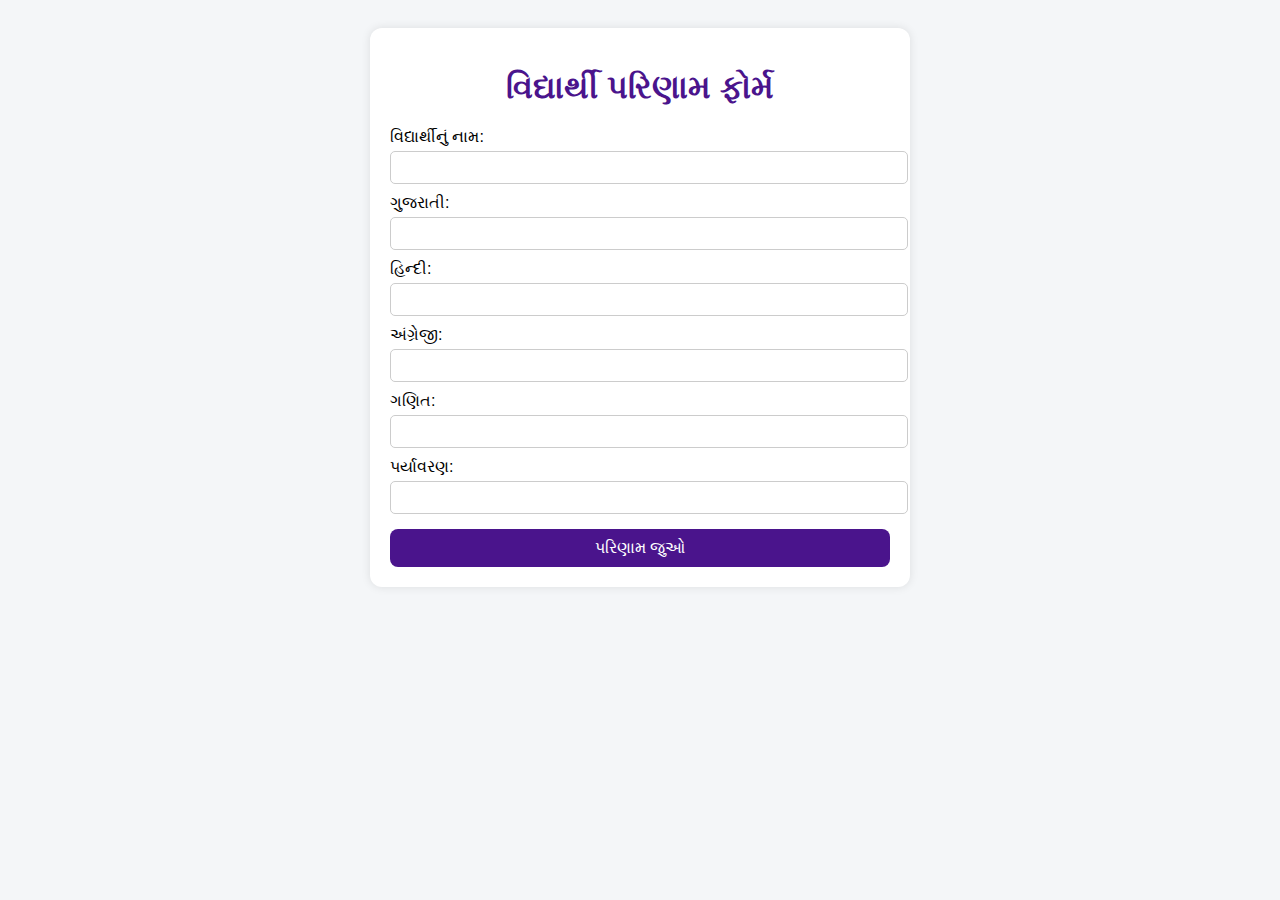
<file: result/index.html>
<!DOCTYPE html>
<html lang="gu">
<head>
  <meta charset="UTF-8">
  <title>મારું પરિણામ</title>
  <link rel="stylesheet" href="style.css">
</head>
<body>
  <div class="container">
    <h1>વિદ્યાર્થી પરિણામ ફોર્મ</h1>
    <form id="resultForm">
      <label>વિદ્યાર્થીનું નામ:</label>
      <input type="text" id="name" required>

      <label>ગુજરાતી:</label>
      <input type="number" id="gujarati" required>

      <label>હિન્દી:</label>
      <input type="number" id="hindi" required>

      <label>અંગ્રેજી:</label>
      <input type="number" id="english" required>

      <label>ગણિત:</label>
      <input type="number" id="math" required>

      <label>પર્યાવરણ:</label>
      <input type="number" id="evs" required>

      <button type="submit">પરિણામ જુઓ</button>
    </form>

    <div id="output" class="result">
      <!-- પરિણામ અહીં બતાશે -->
    </div>
  </div>

  <script src="script.js"></script>
</body>
</html>
</file>
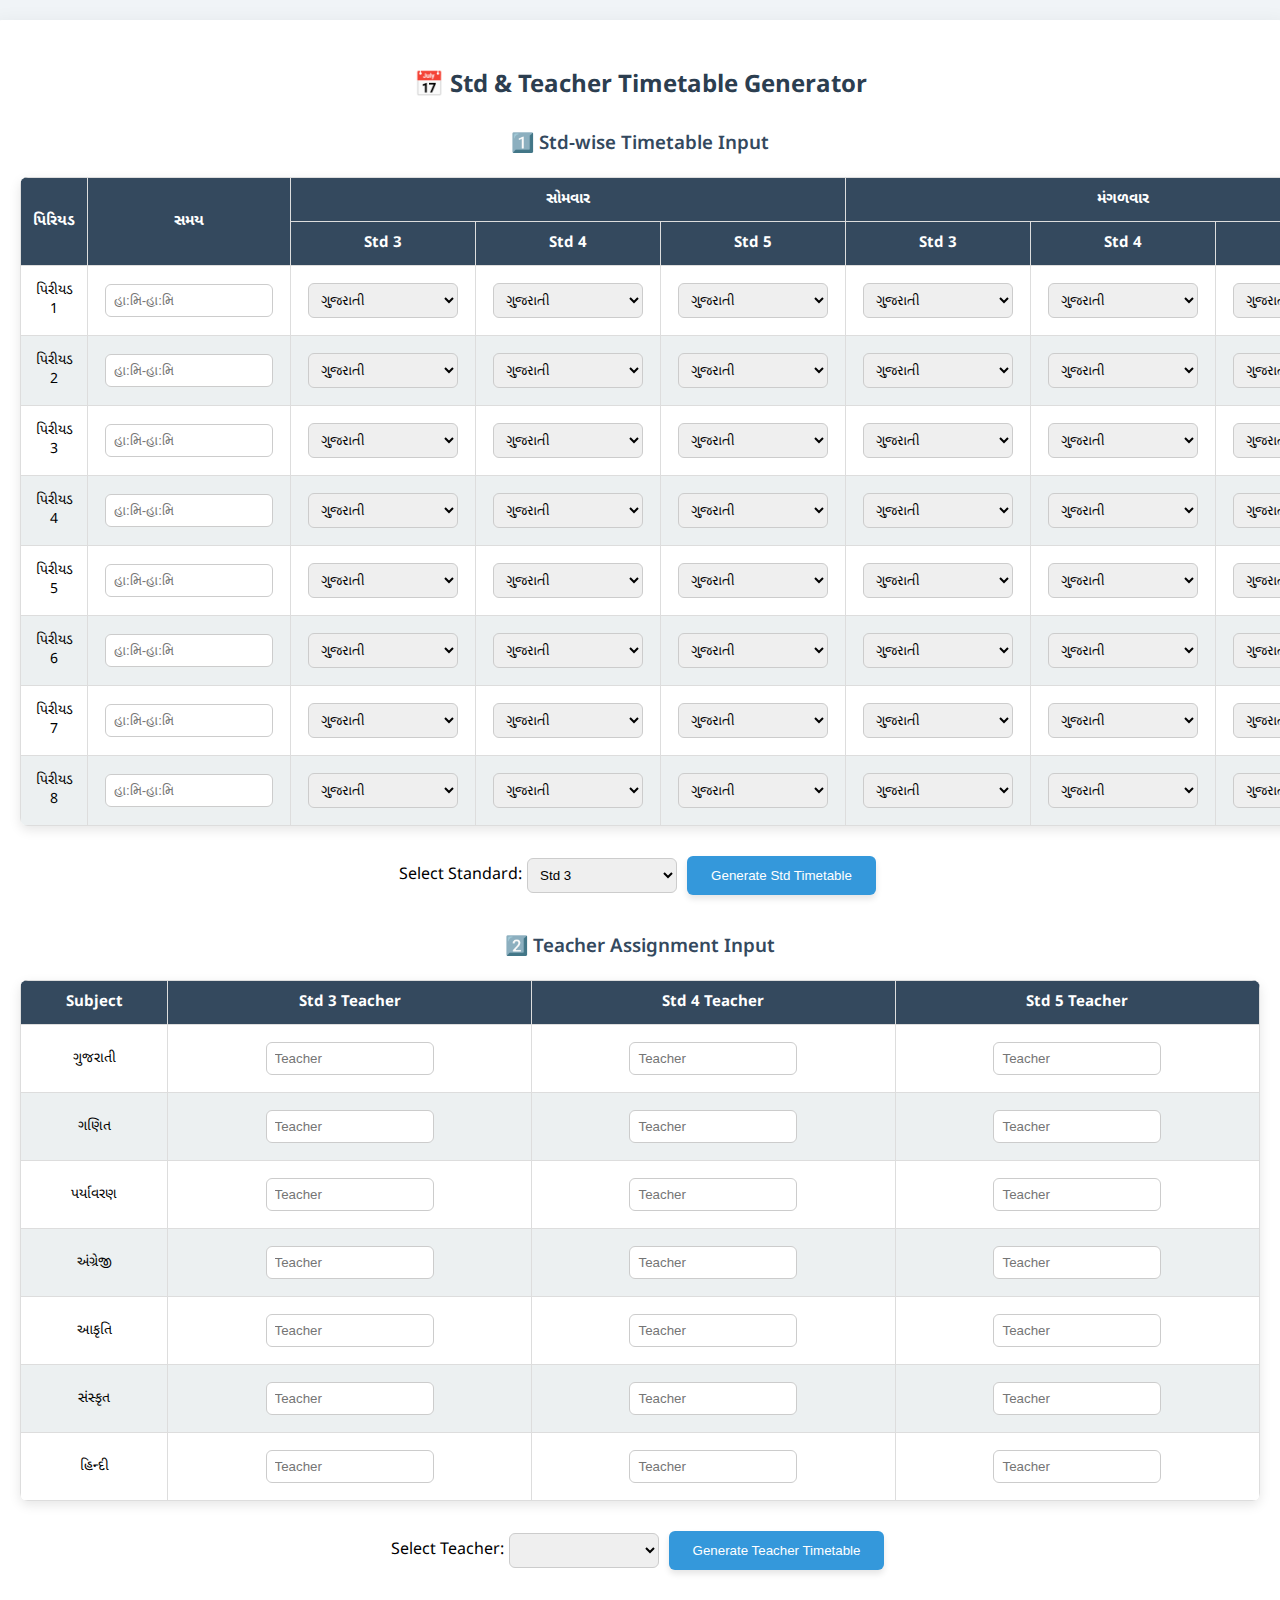
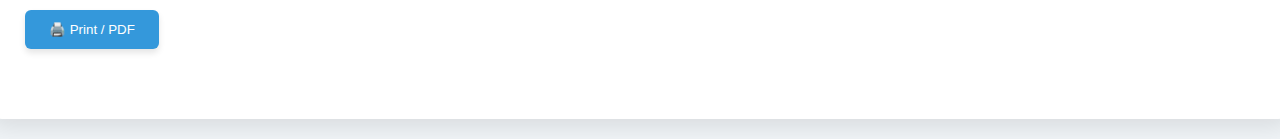
<file: std_teacher_timetable_generator (1).html>
<!DOCTYPE html>
<html lang="gu">
<head>
<meta charset="UTF-8">
<meta name="viewport" content="width=device-width, initial-scale=1.0">
<title>Std & Teacher Timetable Generator</title>
<link rel="stylesheet" href="https://fonts.googleapis.com/css2?family=Noto+Sans+Gujarati:wght@400;700&display=swap">
<style>
body { font-family: 'Noto Sans Gujarati', sans-serif; background:#f0f4f7; margin:0; padding:20px; display:flex; flex-direction:column; align-items:center; }
.container { width:100%; max-width:1400px; background:#fff; padding:30px; border-radius:12px; box-shadow:0 8px 24px rgba(0,0,0,0.1); }
h2 { text-align:center; color:#2c3e50; margin-bottom:20px; font-weight:700; }
h3 { text-align:center; color:#34495e; margin:30px 0 20px; font-weight:600; }
table { border-collapse:collapse; width:100%; margin:20px 0; border-radius:8px; overflow:hidden; box-shadow:0 4px 12px rgba(0,0,0,0.1); }
th, td { border:1px solid #ddd; padding:12px; text-align:center; font-size:14px; }
th { background:#34495e; color:white; font-size:15px; }
tr:nth-child(even) { background:#ecf0f1; }
tr:nth-child(odd) { background:#ffffff; }
td { transition: all 0.3s ease; }
td:hover { transform: scale(1.03); box-shadow:0 4px 12px rgba(0,0,0,0.15); z-index:1; }
.subject-ગુજરાતી { background-color:#ff9aa2; }
.subject-ગણિત { background-color:#a2d2ff; }
.subject-પર્યાવરણ { background-color:#b1e6a2; }
.subject-અંગ્રેજી { background-color:#f7b7a3; }
.subject-આકૃતિ { background-color:#c9b1e6; }
.subject-સંસ્કૃત { background-color:#ffe6a2; }
.subject-હિન્દી { background-color:#a2ffe9; }
select,input { padding:8px; width:150px; border-radius:6px; border:1px solid #ccc; margin:5px; transition:border-color 0.3s,box-shadow 0.3s; }
select:focus,input:focus { border-color:#3498db; box-shadow:0 0 5px rgba(52,152,219,0.5); outline:none; }
button { padding:12px 24px; background:#3498db; color:#fff; border:none; cursor:pointer; border-radius:6px; margin:10px 5px; box-shadow:0 4px 6px rgba(0,0,0,0.1); transition:0.3s; }
button:hover { background:#2980b9; transform:translateY(-2px); box-shadow:0 6px 12px rgba(0,0,0,0.2); }
.flex-container { display:flex; align-items:center; justify-content:center; flex-wrap:wrap; margin-bottom:20px; }
.result { margin-top:30px; width:100%; overflow-x:auto; }
.message-box { background-color:#fcf8e3; color:#8a6d3b; padding:15px; border-radius:8px; text-align:center; margin-bottom:20px; box-shadow:0 2px 4px rgba(0,0,0,0.1); border:1px solid #faebcc; }
@media print { body { background:#fff; } button, select, input { display:none; } table{ page-break-inside: avoid; border-collapse: collapse; width:100%; } th, td { border:1px solid #000; padding:10px; text-align:center; font-size:16px; } th{ background:#2e7d32; color:white; } .subject-ગુજરાતી { background-color:#ff9aa2 !important; } .subject-ગણિત { background-color:#a2d2ff !important; } .subject-પર્યાવરણ { background-color:#b1e6a2 !important; } .subject-અંગ્રેજી { background-color:#f7b7a3 !important; } .subject-આકૃતિ { background-color:#c9b1e6 !important; } .subject-સંસ્કૃત { background-color:#ffe6a2 !important; } .subject-હિન્દી { background-color:#a2ffe9 !important; } }
</style>
</head>
<body>
<div class="container">
<h2>📅 Std & Teacher Timetable Generator</h2>
<h3>1️⃣ Std-wise Timetable Input</h3>
<div id="stdInputArea"></div>
<div class="flex-container">
<label for="stdSelect">Select Standard:</label>
<select id="stdSelect">
<option value="3">Std 3</option>
<option value="4">Std 4</option>
<option value="5">Std 5</option>
</select>
<button onclick="generateStdTimetable()">Generate Std Timetable</button>
</div>
<h3>2️⃣ Teacher Assignment Input</h3>
<div id="teacherInputArea"></div>
<div class="flex-container">
<label for="teacherSelect">Select Teacher:</label>
<select id="teacherSelect"></select>
<button onclick="generateTeacherTimetable()">Generate Teacher Timetable</button>
</div>
<button onclick="printPDF()">🖨️ Print / PDF</button>
<div id="resultArea" class="result"></div>
</div>
<script>
const standards=[3,4,5];
const days=["સોમવાર","મંગળવાર","બુધવાર","ગુરુવાર","શુક્રવાર","શનિવાર"];
const subjects=["ગુજરાતી","ગણિત","પર્યાવરણ","અંગ્રેજી","આકૃતિ","સંસ્કૃત","હિન્દી"];
let teachersList=[];
const stdInputArea=document.getElementById('stdInputArea');
const teacherInputArea=document.getElementById('teacherInputArea');
const teacherSelect=document.getElementById('teacherSelect');
const resultArea=document.getElementById('resultArea');
function generateStdInputTable(){
let html=`<table id='nestedStdTable'><thead><tr><th rowspan='2'>પિરિયડ</th><th rowspan='2'>સમય</th>`;
days.forEach(day=>{html+=`<th colspan='${standards.length}'>${day}</th>`});
html+=`</tr><tr>`;
days.forEach(()=>{standards.forEach(std=>{html+=`<th>Std ${std}</th>`})});
html+=`</tr></thead><tbody>`;
for(let p=1;p<=8;p++){html+=`<tr><td>પિરીયડ ${p}</td><td><input type='text' id='time-${p}' placeholder='હા:મિ-હા:મિ'></td>`;
days.forEach(day=>{standards.forEach(std=>{
let id=`${day}-${p}-${std}`;
html+=`<td><select id='${id}'>${subjects.map(s=>`<option value='${s}'>${s}</option>`).join('')}</select></td>`;});});
html+=`</tr>`;}
html+=`</tbody></table>`;
stdInputArea.innerHTML=html;}
function generateTeacherAssignmentTable(){
let html=`<table id='teacherTable'><thead><tr><th>Subject</th>`;
standards.forEach(std=>{html+=`<th>Std ${std} Teacher</th>`});
html+=`</tr></thead><tbody>`;
subjects.forEach(sub=>{html+=`<tr><td>${sub}</td>`;
standards.forEach(std=>{html+=`<td><input type='text' id='teacher-${sub}-${std}' placeholder='Teacher'></td>`});
html+=`</tr>`});
html+=`</tbody></table>`;
teacherInputArea.innerHTML=html;}
generateStdInputTable();
generateTeacherAssignmentTable();
function generateStdTimetable(){
const std=document.getElementById('stdSelect').value;
resultArea.innerHTML='';
let html=`<h3>Std ${std} - ટાઇમટેબલ</h3><table><thead><tr><th>પિરીયડ</th><th>સમય</th>`;
days.forEach(day=>html+=`<th>${day}</th>`);
html+=`</tr></thead><tbody>`;
for(let p=1;p<=8;p++){html+=`<tr><td>પિરીયડ ${p}</td><td>${document.getElementById('time-'+p).value}</td>`;
days.forEach(day=>{const val=document.getElementById(`${day}-${p}-${std}`).value;html+=`<td class='subject-${val}'>${val}</td>`});
html+=`</tr>`;}
html+=`</tbody></table>`;
resultArea.innerHTML=html;
updateTeacherDropdown();}
function generateTeacherTimetable(){
const teacher=teacherSelect.value;
if(!teacher){showMessageBox('Please select a teacher.');return;}
resultArea.innerHTML='';
let html=`<h3>${teacher} - ટાઇમટેબલ</h3><table><thead><tr><th>પિરીયડ</th><th>સમય</th>`;
days.forEach(day=>html+=`<th>${day}</th>`);
html+=`</tr></thead><tbody>`;
for(let p=1;p<=8;p++){html+=`<tr><td>પિરીયડ ${p}</td><td>${document.getElementById('time-'+p).value}</td>`;
days.forEach(day=>{let found=false;
for(let std of standards){const sub=document.getElementById(`${day}-${p}-${std}`).value;
const teacherName=document.getElementById(`teacher-${sub}-${std}`).value.trim();
if(teacherName===teacher){html+=`<td class='subject-${sub}'>${sub} (Std ${std})</td>`;found=true;break;}}
if(!found){html+=`<td>-</td>`}});
html+=`</tr>`;}
html+=`</tbody></table>`;
resultArea.innerHTML=html;}
function updateTeacherDropdown(){
teachersList=[];
subjects.forEach(sub=>{standards.forEach(s=>{const name=document.getElementById(`teacher-${sub}-${s}`).value.trim();if(name&&!teachersList.includes(name)){teachersList.push(name);}});});
teacherSelect.innerHTML=teachersList.map(t=>`<option value='${t}'>${t}</option>`).join('');}
function showMessageBox(message){const box=document.createElement('div');box.className='message-box';box.innerText=message;resultArea.insertBefore(box,resultArea.firstChild);
setTimeout(()=>{box.remove();},3000);}
function printPDF(){let content=resultArea.innerHTML;if(!content){showMessageBox('Please generate a timetable first.');return;}
let w=window.open('','_blank','width=1000,height=800');
w.document.write('<html><head><title>Print Timetable</title><style>body{font-family:\'Noto Sans Gujarati\',sans-serif;}table{border-collapse:collapse;width:100%;}th,td{border:1px solid #000;padding:8px;text-align:center;}th{background:#2e7d32;color:#fff;} .subject-ગુજરાતી{background:#ff9aa2 !important;} .subject-ગણિત{background:#a2d2ff !important;} .subject-પર્યાવરણ{background:#b1e6a2 !important;} .subject-અંગ્રેજી{background:#f7b7a3 !important;} .subject-આકૃતિ{background:#c9b1e6 !important;} .subject-સંસ્કૃત{background:#ffe6a2 !important;} .subject-હિન્દી{background:#a2ffe9 !important;} table, th, td{page-break-inside: avoid;}</style></head><body>'+content+'</body></html>');
w.document.close();
w.print();}
</script>
</body>
</html>
</file>
<file: result/style.css>
body {
  font-family: 'Noto Sans Gujarati', sans-serif;
  background: #f4f6f8;
  padding: 20px;
}
.container {
  max-width: 500px;
  margin: auto;
  background: white;
  padding: 20px;
  border-radius: 12px;
  box-shadow: 0 0 10px rgba(0,0,0,0.1);
}
h1 {
  text-align: center;
  color: #4a148c;
}
label {
  display: block;
  margin-top: 10px;
}
input {
  width: 100%;
  padding: 8px;
  margin-top: 5px;
  border-radius: 5px;
  border: 1px solid #ccc;
}
button {
  margin-top: 15px;
  width: 100%;
  padding: 10px;
  background: #4a148c;
  color: white;
  border: none;
  font-size: 16px;
  border-radius: 8px;
}
.result {
  margin-top: 20px;
  padding: 10px;
  background: #e1bee7;
  border-radius: 10px;
  display: none;
}
</file>
